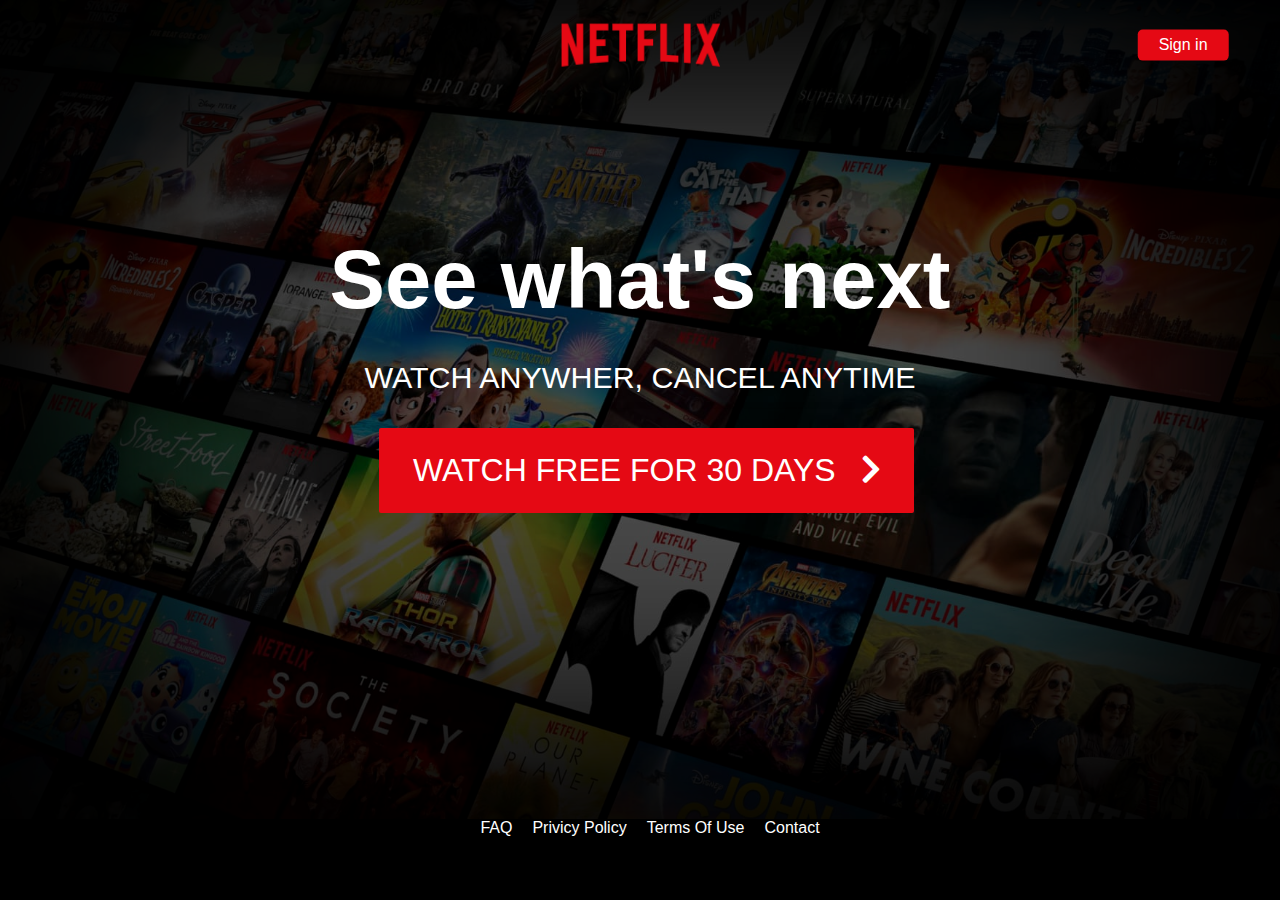
<file: index.html>
<!DOCTYPE html>
<html>
<head>
	<meta charset="utf-8">
	<title>Netflix - Watch TV Shows Online, Watch Movies Online</title>
	<!-- Font Awesome -->
	<link rel="stylesheet" href="https://use.fontawesome.com/releases/v5.7.1/css/all.css">
	<!-- My Cusom Styles -->
	<link rel="stylesheet" type="text/css" href="assets/css/style.css">
</head>
<body>


	<div id="showcase">
		<div class="showcase-top">
			<img src="assets/images/logo.png" alt="Netflix">
			<a href="#" class="btn btn-rounded">Sign in</a>
		</div>
		<div class="showcase-content">
			<h1>See what's next</h1>
			<p>Watch anywher, cancel anytime</p>
			<a href="#" class="btn btn-xl">Watch Free for 30 days <i class="fas fa-chevron-right btn-icon"></i></a>
		</div>
	</div>


<footer>
	<a href="faq.html">FAQ</a>
	<a href="privicy.html">Privicy Policy</a>
	<a href="tnc.html">Terms Of Use</a>
	<a href="contact.html">Contact</a>
</footer>

	<!-- My Custom Script -->
</body>
</html>
</file>
<file: assets/css/style.css>
/*Global Styles*/
:root{
	--primary-color:#e50914;
	--dark-color: #141414;
	--light-color: #f4f4f4;
}

*{
	box-sizing: border-box;
	margin: 0;
	padding: 0
}

body{
	font-family: 'Arial', sans-serif;
	-webkit-font-smoothing: antialiased;
	background: #000;
	color: #999;
}

ul{list-style: none;}
img{width: 100%}
a{text-decoration: none; color: #FFFFFF;
margin-left: 20px;}
h1, h2, h3, h4{color: #FFFFFF;}
p{margin: 0.5rem 0}


/***************************/
/***       Button       ***/
/**************************/
.btn{
	display: inline-block;
	background: var(--primary-color);
	border: none;
	border-radius: 2px;
	color: #FFFFFF;
	padding: 0.4rem 1.3rem;
	font-size: 16px;
	text-align: center;
	outline: none;
	cursor: pointer;
	margin-right: 0.4rem;
	transition: opacity 0.2s ease-in;
	box-shadow: rgba(0,0,0,0.45);
}
footer{
	display: flex;

align-items: center;
justify-content: center;
}

.btn:hover{
	opacity: 0.9;
}
.btn-rounded {
	border-radius: 5px;
}
.btn-xl {
	font-size: 2rem;
	padding: 1.5rem 2.1rem;
	text-transform: uppercase;
}
.btn-lg {
	font-size: 1rem;
	padding: 0.8rem 1.3rem;
	text-transform: uppercase;
}
.btn-icon {
	margin-left: 1rem;
}




/***************************/
/***      Showcase      ***/
/**************************/
#showcase{
	height: 91vh;
	width: 100%;
	position: relative;
	background: url('../images/background.jpg') no-repeat center center/cover;
}

#showcase::after{
	content: "";
	position: absolute;
	top: 0;
	left: 0;
	width: 100%;
	height: 100%;
	background: rgba(0,0,0,0.6);
	z-index: 1;
	box-shadow: inset 130px 110px 250px #000000, inset -130px -110px 260px #000000;
}

#showcase .showcase-top{
	position: relative;
	height: 90px;
	z-index: 2;
}

#showcase .showcase-top img{
	width: 160px;
	position: absolute;
	top: 50%;
	left: 50%;
	margin-left: 0;
	transform: translate(-50%, -50%);
}

#showcase .showcase-top a{
	position: absolute;
	top: 50%;
	right: 0;
	transform: translate(-50%, -50%);
}

#showcase .showcase-content{
	position: relative;
	z-index: 2;
	width: 65%;
	margin: auto;
	display: flex;
	flex-direction: column;
	justify-content: center;
	align-items: center;
	text-align: center;
	margin-top: 9rem;
}

#showcase .showcase-content h1{
	font-size: 5.2rem;
	font-weight: 700px;
	line-height: 1.1;
	margin: 0 0 2rem;
}

#showcase .showcase-content p{
	font-size: 1.9rem;
	font-weight: 400;
	line-height: 1.25;
	margin:0 0 2rem;
	color: #FFFFFF;
	text-transform: uppercase;
}
</file>
